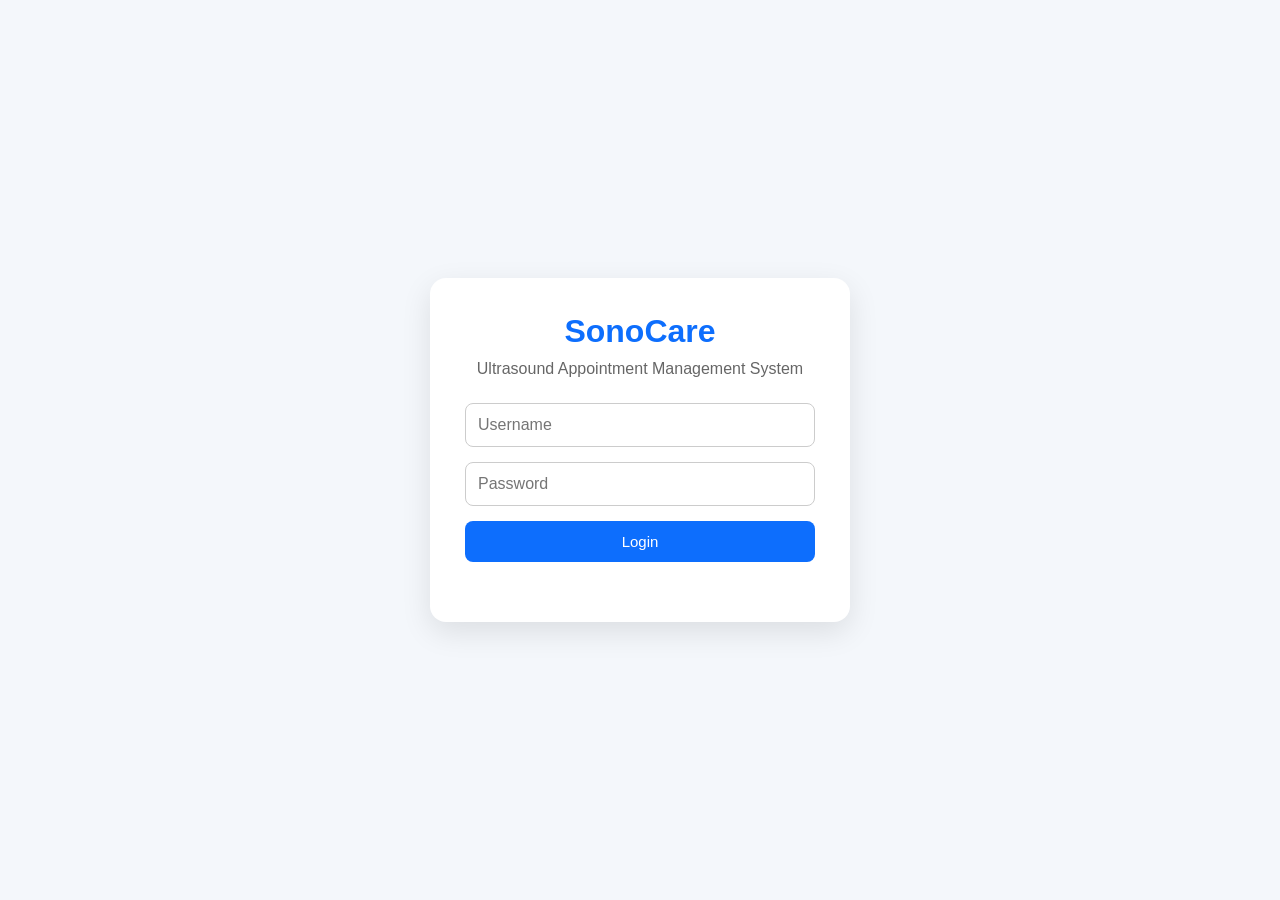
<file: index.html>
<!DOCTYPE html>
<html lang="en">

<head>
    <meta charset="UTF-8">
    <meta name="viewport" content="width=device-width, initial-scale=1.0">

    <title>SonoCare Dashboard</title>

    <link rel="stylesheet" href="style.css">
</head>

<body>

    <!-- Navbar -->
    <nav class="navbar">

        <div class="logo">
            SonoCare
        </div>

        <div class="nav-links">
            <a href="index.html">Dashboard</a>
            <a href="patients.html">Patients</a>
            <a href="appointments.html">Appointments</a>
            <a href="reports.html">Reports</a>
        </div>

    </nav>


    <!-- Header -->
    <header>

        <h1>SonoCare Dashboard</h1>

        <p>
            Ultrasound Information Management System
        </p>

    </header>


    <!-- Main Content -->
    <main>

        <!-- Dashboard Cards -->
        <section class="dashboard">

            <div class="dashboard-card">

                <h3>Total Appointments</h3>

                <p id="totalAppointments">
                    0
                </p>

            </div>


            <div class="dashboard-card">

                <h3>Scheduled</h3>

                <p id="scheduledAppointments">
                    0
                </p>

            </div>


            <div class="dashboard-card">

                <h3>Completed</h3>

                <p id="completedAppointments">
                    0
                </p>

            </div>


            <div class="dashboard-card">

                <h3>Cancelled</h3>

                <p id="cancelledAppointments">
                    0
                </p>

            </div>

        </section>


        <!-- Recent Appointments -->
        <section class="appointments-list">

            <h2>
                Recent Appointments
            </h2>

            <div class="table-container">

                <table>

                    <thead>

                        <tr>

                            <th>Patient Name</th>

                            <th>Patient ID</th>

                            <th>Examination</th>

                            <th>Date</th>

                            <th>Time</th>

                            <th>Status</th>

                        </tr>

                    </thead>


                    <tbody id="dashboardAppointments">

                    </tbody>

                </table>

            </div>

        </section>

    </main>


    <!-- Logout -->
    <div class="logout-container">

        <button
            id="logoutBtn"
            class="logout-btn">

            Logout

        </button>

    </div>


    <!-- Footer -->
    <footer>

        <p>
            © 2026 SonoCare - Ultrasound Information Management System
        </p>

    </footer>


    <!-- Authentication -->
    <script src="auth.js"></script>


    <!-- Dashboard JavaScript -->
    <script src="dashboard.js"></script>

</body>

</html>
</file>
<file: style.css>
* {
    margin: 0;
    padding: 0;
    box-sizing: border-box;
    font-family: Arial, Helvetica, sans-serif;
}


/* Body */

body {
    background: #f4f7fb;
    color: #333;
}


/* Navbar */

.navbar {
    background: white;

    display: flex;

    justify-content: space-between;

    align-items: center;

    padding: 15px 5%;

    box-shadow: 0 2px 8px rgba(0, 0, 0, 0.08);
}


.logo {
    background: #0d6efd;

    color: white;

    font-size: 20px;

    font-weight: bold;

    padding: 10px 15px;

    border-radius: 8px;
}


.nav-links {
    display: flex;

    align-items: center;

    gap: 20px;
}


.nav-links a {
    text-decoration: none;

    color: #333;

    font-weight: 600;

    padding: 8px 10px;

    border-radius: 6px;

    transition: 0.3s;
}


.nav-links a:hover {
    color: #0d6efd;

    background: #f0f5ff;
}


/* Header */

header {
    background: #0d6efd;

    color: white;

    text-align: center;

    padding: 35px 20px;
}


header h1 {
    font-size: 32px;

    margin-bottom: 10px;
}


header p {
    font-size: 16px;
}


/* Main */

main {
    width: 90%;

    max-width: 1100px;

    margin: 30px auto;
}


/* Dashboard */

.dashboard {
    display: grid;

    grid-template-columns: repeat(4, 1fr);

    gap: 15px;

    margin-bottom: 30px;
}


.dashboard-card {
    background: white;

    padding: 22px;

    border-radius: 12px;

    text-align: center;

    box-shadow: 0 5px 15px rgba(0, 0, 0, 0.08);
}


.dashboard-card h3 {
    font-size: 15px;

    margin-bottom: 12px;

    color: #555;
}


.dashboard-card p {
    font-size: 30px;

    font-weight: bold;

    color: #0d6efd;
}


/* Forms */

.appointment-form {
    background: white;

    padding: 25px;

    border-radius: 12px;

    box-shadow: 0 5px 15px rgba(0, 0, 0, 0.1);

    margin-bottom: 30px;
}


.appointment-form h2 {
    color: #0d6efd;

    margin-bottom: 20px;
}


form {
    display: grid;

    gap: 15px;
}


input,
select {
    width: 100%;

    padding: 12px;

    border: 1px solid #ccc;

    border-radius: 8px;

    font-size: 16px;

    outline: none;

    background: white;
}


input:focus,
select:focus {
    border-color: #0d6efd;

    box-shadow: 0 0 5px rgba(13, 110, 253, 0.25);
}


/* Buttons */

button {
    padding: 12px 16px;

    border: none;

    border-radius: 8px;

    background: #0d6efd;

    color: white;

    font-size: 15px;

    cursor: pointer;

    transition: 0.3s;
}


button:hover {
    background: #0b5ed7;
}


/* Appointments and Patients Tables */

.appointments-list {
    background: white;

    padding: 25px;

    border-radius: 12px;

    box-shadow: 0 5px 15px rgba(0, 0, 0, 0.08);
}


.appointments-list h2 {
    color: #0d6efd;

    margin-bottom: 20px;
}


.search-box {
    margin-bottom: 20px;
}


.table-container {
    overflow-x: auto;
}


table {
    width: 100%;

    border-collapse: collapse;
}


th,
td {
    padding: 12px;

    border-bottom: 1px solid #ddd;

    text-align: left;
}


th {
    background: #f4f7fb;

    color: #333;
}


/* Status */

.status {
    display: inline-block;

    padding: 6px 10px;

    border-radius: 20px;

    font-size: 13px;

    font-weight: bold;
}


.status-scheduled {
    background: #fff3cd;

    color: #856404;
}


.status-completed {
    background: #d1e7dd;

    color: #0f5132;
}


.status-cancelled {
    background: #f8d7da;

    color: #842029;
}


/* Edit and Delete */

.edit-btn {
    background: #198754;

    padding: 7px 10px;

    margin-right: 5px;
}


.edit-btn:hover {
    background: #157347;
}


.delete-btn {
    background: #dc3545;

    padding: 7px 10px;
}


.delete-btn:hover {
    background: #bb2d3b;
}


/* Messages */

.message-box {
    display: none;

    padding: 12px;

    margin-bottom: 20px;

    border-radius: 8px;

    font-weight: bold;
}


.message-success {
    display: block;

    background: #d1e7dd;

    color: #0f5132;

    border: 1px solid #badbcc;
}


/* Patient Lookup */

.patient-lookup {
    display: grid;

    grid-template-columns: 1fr auto;

    gap: 10px;
}


.patient-lookup button {
    white-space: nowrap;

    padding: 12px 18px;
}


#selectedPatientName {
    background: #f8f9fa;

    color: #555;
}


/* Empty Table */

.empty-message {
    text-align: center;

    color: #777;

    padding: 25px;
}


/* Logout */

.logout-container {
    display: flex;

    justify-content: center;

    margin: 50px 0 30px;
}


.logout-btn {
    width: 220px;

    padding: 14px;

    background: #dc3545;

    color: white;

    border: none;

    border-radius: 10px;

    font-size: 16px;

    font-weight: bold;

    cursor: pointer;
}


.logout-btn:hover {
    background: #bb2d3b;
}


/* Footer */

footer {
    text-align: center;

    padding: 20px;

    background: white;

    border-top: 1px solid #ddd;

    color: #666;
}


/* Login Page */

.login-page {
    background: #f4f7fb;
}


.login-container {
    min-height: 100vh;

    display: flex;

    justify-content: center;

    align-items: center;

    padding: 20px;
}


.login-card {
    width: 100%;

    max-width: 420px;

    background: white;

    padding: 35px;

    border-radius: 16px;

    box-shadow: 0 10px 30px rgba(0, 0, 0, 0.10);

    text-align: center;
}


.login-card h1 {
    color: #0d6efd;

    margin-bottom: 10px;
}


.login-card p {
    color: #666;

    margin-bottom: 25px;
}


.login-card form {
    display: grid;

    gap: 15px;
}


.login-message {
    margin-top: 15px;

    color: #dc3545;

    font-weight: bold;
}


/* Responsive */

@media (max-width: 800px) {

    .dashboard {
        grid-template-columns: repeat(2, 1fr);
    }


    .navbar {
        flex-direction: column;

        gap: 15px;
    }


    .nav-links {
        flex-wrap: wrap;

        justify-content: center;
    }
}


@media (max-width: 600px) {

    header h1 {
        font-size: 24px;
    }


    .dashboard {
        grid-template-columns: 1fr;
    }


    .patient-lookup {
        grid-template-columns: 1fr;
    }


    .patient-lookup button {
        width: 100%;
    }
}


.chart-section {
    margin-top: 30px;
}

.chart-container {
    position: relative;
    width: 100%;
    max-width: 850px;
    height: 380px;
    margin: 20px auto 0;
}
</file>
